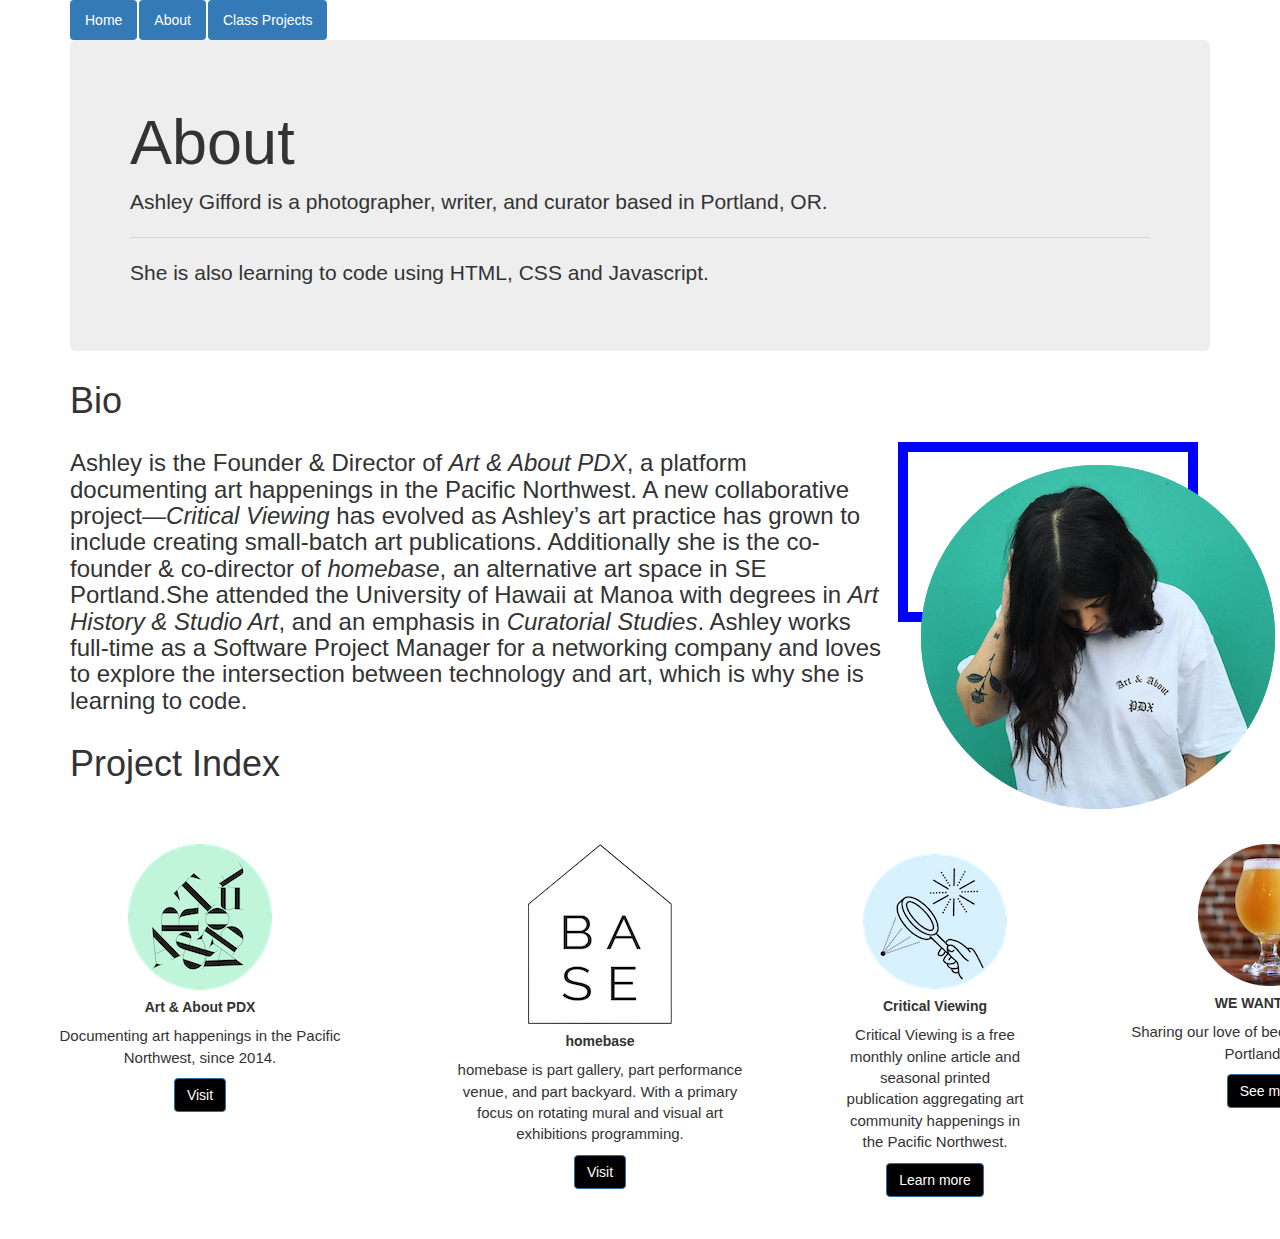
<file: about.html>
<!DOCTYPE html>
<html>
   <head>
      <link href="css/bootstrap.css" rel="stylesheet" type="text/css" media="all">
      <link href="css/styles.css" rel="stylesheet" type="text/css" media="all">
      <title>Ashley Portfolio</title>
   </head>
   <body>
      <div class="container">
         <div>
            <ul class="nav nav-pills">
               <li role="presentation" class="active"><a href="./index.html">Home</a></li>
               <li role="presentation" class="active"><a href="./about.html">About</a></li>
               <li role="presentation" class="active"><a href="./classprojects.html">Class Projects</a></li>
            </ul>
         </div>
         <div>
            <div class="jumbotron">
               <h1 class="display-4">About</h1>
               <p class="lead">Ashley Gifford is a photographer, writer, and curator based in Portland, OR.</p>
               <hr class="my-4">
               <p>She is also learning to code using HTML, CSS and Javascript.</p>
               <p class="lead">
               </p>
            </div>
            <h1 class="display-4">Bio</h1>
         </div>
         <div class="flex-container">
            <h3>Ashley is the Founder & Director of <em>Art & About PDX</em>, a platform documenting art happenings in the Pacific Northwest. A new collaborative project—<em>Critical Viewing</em> has evolved as Ashley’s art practice has grown to include creating small-batch art publications. Additionally she is the co-founder & co-director of <em>homebase</em>, an alternative art space in SE Portland.She attended the University of Hawaii at Manoa with degrees in <em>Art History & Studio Art</em>, and an emphasis in <em>Curatorial Studies</em>. Ashley works full-time as a Software Project Manager for a networking company and loves to explore the intersection between technology and art, which is why she is learning to code.
            </h3>
            <div class="flex-item2">
               <img src="images/ashley.png" alt="photo of Ashley">
            </div>
         </div>
         <h1 class="display-4">Project Index</h1>
      </div>
      <div class="flex-container">
         <div class="grid-item">
            <div class="card" style="width: 300px"; "height: 300px;">
            <img class="card-img-top" src="images/artandaboutpdx.png" alt="Art&AboutPDXlogo">
            <div class="card-body">
               <h5 class="card-title"><strong>Art & About PDX</strong></h5>
               <p class="card-text">Documenting art happenings in the Pacific Northwest, since 2014.</p>
               <a href="http://www.artandaboutpdx.com" class="btn btn-primary">Visit</a>
            </div>
         </div>
      </div>
      <div class="grid-item">
         <div class="card" style="width: 300px"; "height: 300px;">
         <img class="card-img-top" src="images/homebase.png" alt="homebase logo">
         <div class="card-body">
            <h5 class="card-title"><strong>homebase</strong></h5>
            <p class="card-text">homebase is part gallery, part performance venue, and part backyard. With a primary focus on rotating mural and visual art exhibitions programming.</p>
            <a href="http://www.welcomehome.gallery" class="btn btn-primary">Visit</a>
         </div>
      </div>
      </div>
      <div class="flex-container">
         <div class="grid-item">
            <div class="row">
               <div class="column">
                  <div class="card" style="width: 300px"; "height: 300px;">
                  <img class="card-img-top" src="images/cv.png" alt="CV logo">
                  <div class="card-body">
                     <h5 class="card-title"><strong>Critical Viewing</strong></h5>
                     <p class="card-text">Critical Viewing is a free monthly online article and seasonal printed publication aggregating art community happenings in the Pacific Northwest.</p>
                     <a href="https://www.instagram.com/criticalviewing/" class="btn btn-primary">Learn more</a>
                  </div>
               </div>
            </div>
         </div>
      </div>
      <div class="grid-item">
         <div class="card" style="width: 300px"; "height: 300px;">
         <img class="card-img-top" src="images/WWB.png" alt="WWB logo">
         <div class="card-body">
            <h5 class="card-title"><strong>WE WANT BEER</strong></h5>
            <p class="card-text">Sharing our love of beer & photography in Portland, OR.</p>
            <a href="https://www.instagram.com/wewantbeerpdx" class="btn btn-primary">See more</a>
         </div>
      </div>
      </div>
      </div>
      </div>
   </body>
</file>
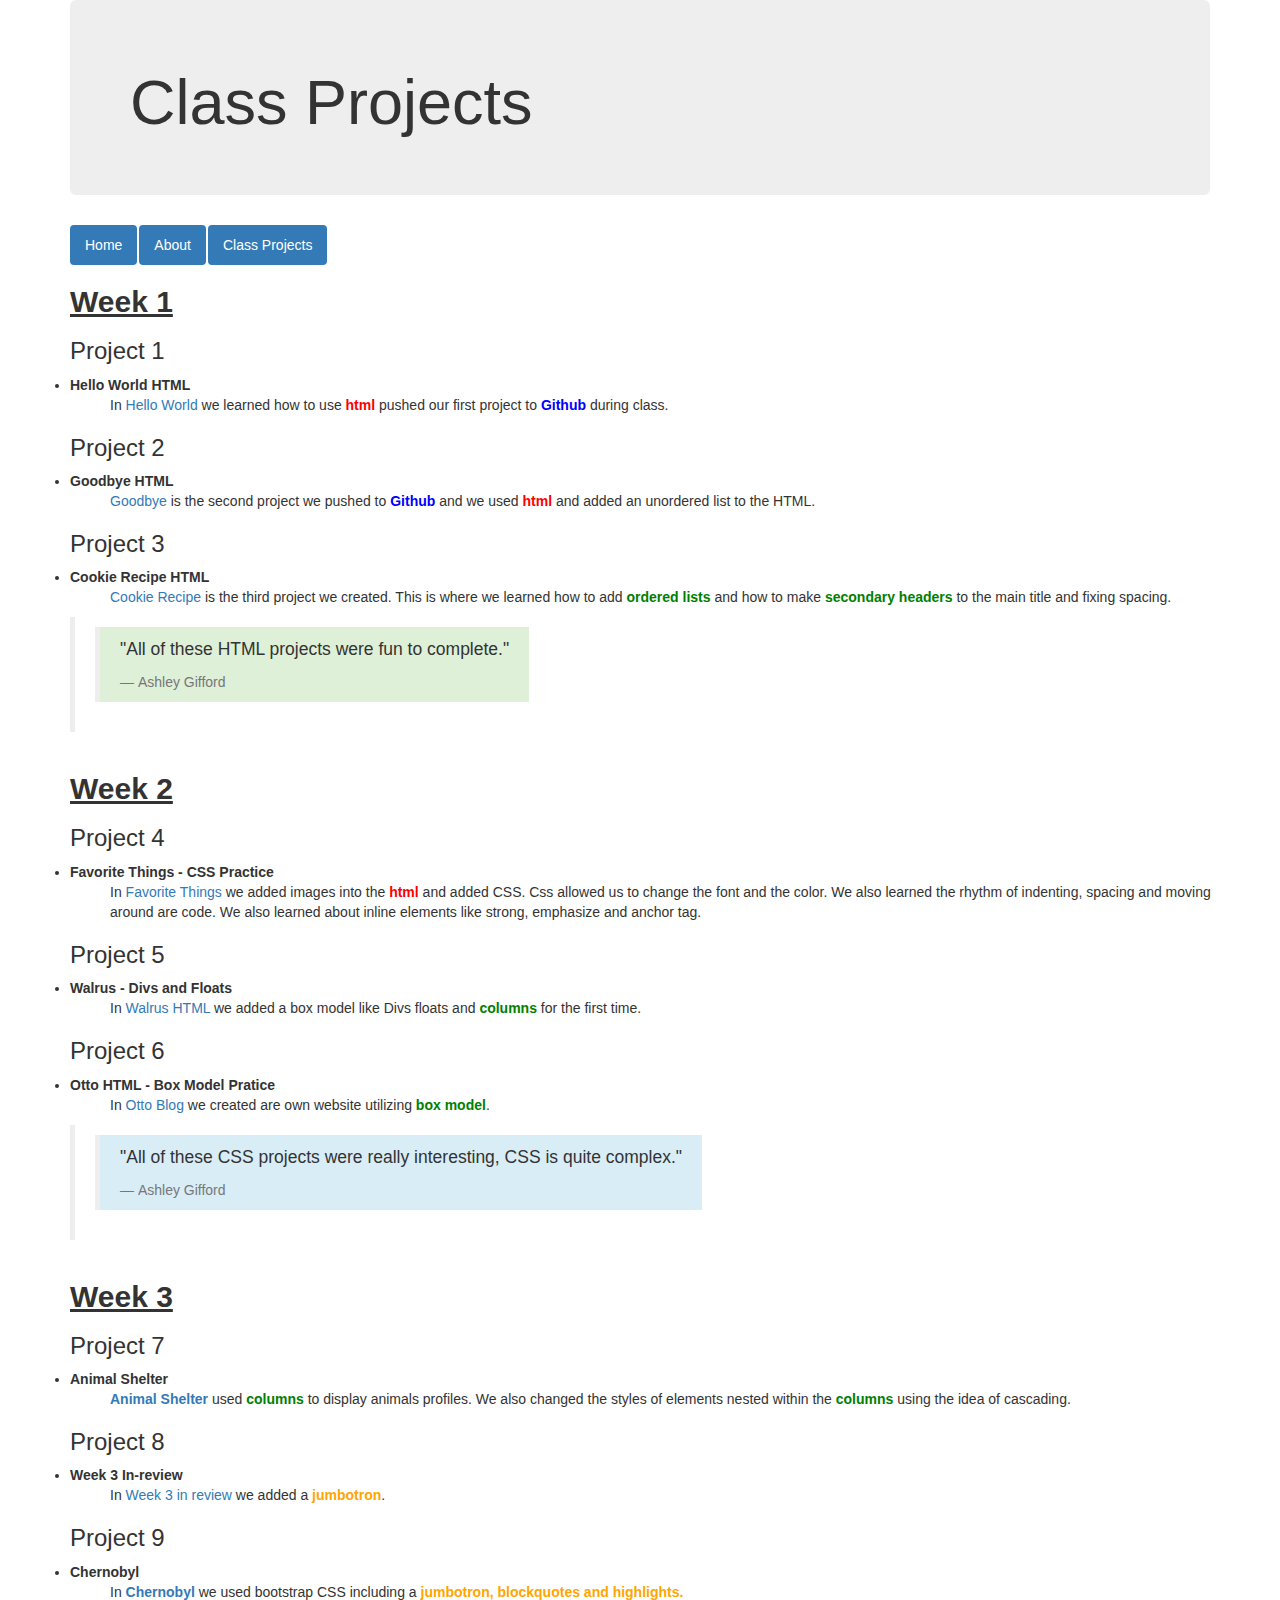
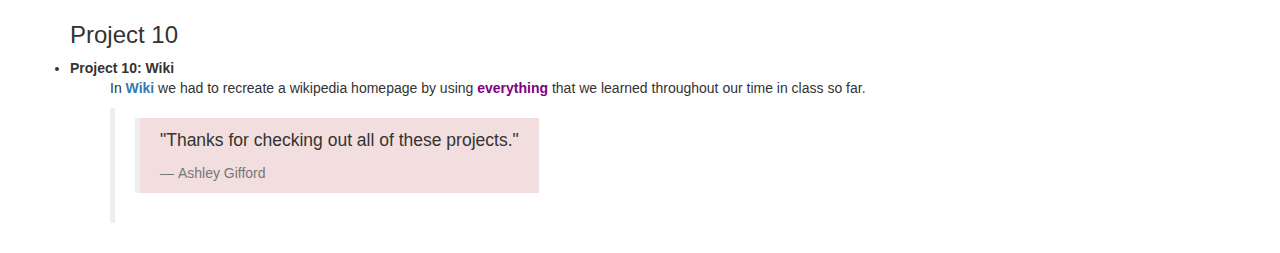
<file: classprojects.html>
<!DOCTYPE html>
<html>
   <head>
      <link href="css/bootstrap.css" rel="stylesheet" type="text/css" media="all">
      <link href="css/styles.css" rel="stylesheet" type="text/css" media="all">
      <title>Ashley Portfolio</title>
   </head>
   <body>
      <div class="container">
      <div class="jumbotron">
         <h1>Class Projects</h1>
      </div>
      <div>
         <ul class="nav nav-pills">
            <li role="presentation" class="active"><a href="./index.html">Home</a></li>
            <li role="presentation" class="active"><a href="./about.html">About</a></li>
            <li role="presentation" class="active"><a href="./classprojects.html">Class Projects</a></li>
         </ul>
      </div>
      <div class="flex-container">
      <div class="digital">
      <div class="container">
      <div class="column1">
      <div class="my-class">
         <div class="row">
            <h2><u><strong>Week 1</strong></u></h2>
            <h3>Project 1 </h3>
            <li><strong>Hello World HTML</strong></li>
            <ol>In <a href="https://github.com/ashandabout/hello-world.git">Hello World</a> we learned how to use <span style="color:red;font-weight:bold;">html</span> pushed our first project to <span style="color:blue;font-weight:bold;">Github</span> during class.</ol>
            <p></p>
            <h3>Project 2</h3>
            <li><strong>Goodbye HTML</strong></li>
            <ol><a href="https://github.com/ashandabout/goodbye.git">Goodbye</a> is the second project we pushed to <span style="color:blue;font-weight:bold;">Github</span> and we used <span style="color:red;font-weight:bold;">html</span> and added an unordered list to the HTML.</ol>
            <p></p>
            <h3>Project 3</h3>
            <li><strong>Cookie Recipe HTML</strong></li>
            <ol><a href="https://github.com/ashandabout/cookies.git">Cookie Recipe</a> is the third project we created.
               This is where we learned how to add <span style="color:green;font-weight:bold;">ordered lists</span> and how to make <span style="color:green;font-weight:bold;">secondary headers</span> to the main title and fixing spacing.
            </ol>
            <div class="flex-container">
               <div class="digital">
                  <blockquote>
                     <blockquote class="bg-success"
                     <p>"All of these HTML projects were fun to complete."</p>
                     <footer>Ashley Gifford</footer>
                  </blockquote>
                  <p></p>
               </div>
            </div>
         </div>
      </div>
      <div class="column2">
      <div class="flex-column">
      <div class="row">
         <h2><u><strong>Week 2</strong></u></h2>
         <p></p>
         <h3>Project 4</h3>
         <li><strong>Favorite Things - CSS Practice</strong></li>
         <ol>In <a href="https://github.com/ashandabout/my-first-webpage.git">Favorite Things</a> we added images into the <span style="color:red;font-weight:bold;">html</span> and added CSS. Css allowed us to change the font and the color. We also learned the rhythm of indenting, spacing and moving around are code. We also learned about inline elements like strong, emphasize and anchor tag.</ol>
         <p></p>
         <h3>Project 5</h3>
         <li><strong>Walrus - Divs and Floats</strong></li>
         <ol>In <a href="https://github.com/ashandabout/box-model.git">Walrus HTML</a> we added a box model like Divs floats and <span style="color:green;font-weight:bold;">columns</span> for the first time.</ol>
         <p></p>
         <h3>Project 6</h3>
         <li><strong>Otto HTML - Box Model Pratice</strong></li>
         <ol>In <a href="https://github.com/ashandabout/otto.git">Otto Blog</a> we created are own website utilizing<span style="color:green;font-weight:bold;"> box model</span>.</ol>
         <div class="flex-container">
            <div class="digital">
               <blockquote>
                  <blockquote class="bg-info"
                  <p>"All of these CSS projects were really interesting, CSS is quite complex."</p>
                  <footer>Ashley Gifford</footer>
               </blockquote>
            </div>
         </div>
      </div>
      <div class="flex-column">
      <div class="my-class">
         <div class="row">
            <h2><u><strong>Week 3</strong></u></h2>
            <h3>Project 7</h3>
            <li><span style="font-weight:bold;">Animal Shelter</span></li>
            <ol><a href="https://github.com/ashandabout/AS.git"><strong>Animal Shelter</strong></a> used <span style="color:green;font-weight:bold;">columns</span> to display animals profiles. We also changed the styles of elements nested within the <span style="color:green;font-weight:bold;">columns</span> using the idea of cascading.</ol>
            <p></p>
            <h3>Project 8</h3>
            <li><span style="font-weight:bold;">Week 3 In-review</span></li>
            <ul>In <a href="https://github.com/ashandabout/epicodusweek3wed.git">Week 3 in review</a> we added a <span style="color:orange;font-weight:bold;">jumbotron</span>.</ul>
            <h3>Project 9</h3>
            <li><span style="font-weight:bold;">Chernobyl</span></li>
            <ul>In <a href="https://github.com/ashandabout/chernobyl.git"><strong>Chernobyl</strong></a> we used bootstrap CSS including a <span style="color:orange;font-weight:bold;">jumbotron, blockquotes and highlights.</span></ul>
            <h3>Project 10</h3>
            <li><span style="font-weight:bold;">Project 10: Wiki</span></li>
            <ul>
            In <a href="https://github.com/ashandabout/wiki.git"><strong>Wiki</strong></a> we had to recreate a wikipedia homepage by using <span style="color:purple;font-weight:bold;"> everything </span> that we learned throughout our time in class so far.</ol>
            <p></p>
            <div class="flex-container">
               <div class="digital">
                  <blockquote>
                     <blockquote class="bg-danger"
                     <p>"Thanks for checking out all of these projects."</p>
                     <footer>Ashley Gifford</footer>
                  </blockquote>
               </div>
            </div>
         </div>
      </div>
   </body>
</file>
<file: css/styles.css>
.column {
  width: 200px;
  display: flex;
}
.flex-item2 {
  margin: 12px;
  width: 300px;
  height: 180px;
  border:10px solid blue;
  padding: 13px;
  background-color: white;
}

.flex-container {
  flex-direction: row;
  display: flex;
  width: 100%;
  height: 100%;
}

.flex-column {
  margin: 5px
  float: center
}

body {
  font-family: Helvetica;
  font-size: 16 px;
}

.important {
  color: teal;
}
.unimportant {
  color: blue
}

.flex-container {
  flex-direction: row;
  display: flex;
}
.flex-container  img {
margin: 0px;
}

.flex-column img {
  margin: 5px
  float: center
}
.header2 {
  font-family: Helvetica;
  font-size: 40px
  font-style:oblique;
}
  .header3 {
    font-family: Helvetica;
    font-style: italic;
    font-size: 70px;
}
header4 {
  font-family: courier;
  font-style: italic;
  font-size: 20px;
}

.paragraph {
  font-family: Helvetica;
  font-style: bold;
  font-size: 14px
}

.btn-primary, .btn-primary:active, .btn-primary:visited {
    background-color: black
}
.blockquote {
  border-left-color: #pink;
}

@media only screen and (min-device-width: 375px) and (max-device-height: 812px) and (orientation : landscape) and (-webkit-device-pixel-ratio: 3){
}
<meta name="viewport" content="width=device-width, initial-scale=1">

.grid-container {
  display: grid;
  grid-row-gap: 20px;
  grid-column-gap:50px
  padding: 100px;
}
.grid-item {
  background-color: cream;
  border: 10px solid black(0, 0, 0, 0.8);
  padding: 50px;
  font-size: 15px;
  text-align: center;


.row {
  display: flex;
}

.column {
  width: flex;
  padding: 10px;
  height: 300px;
}
</file>
